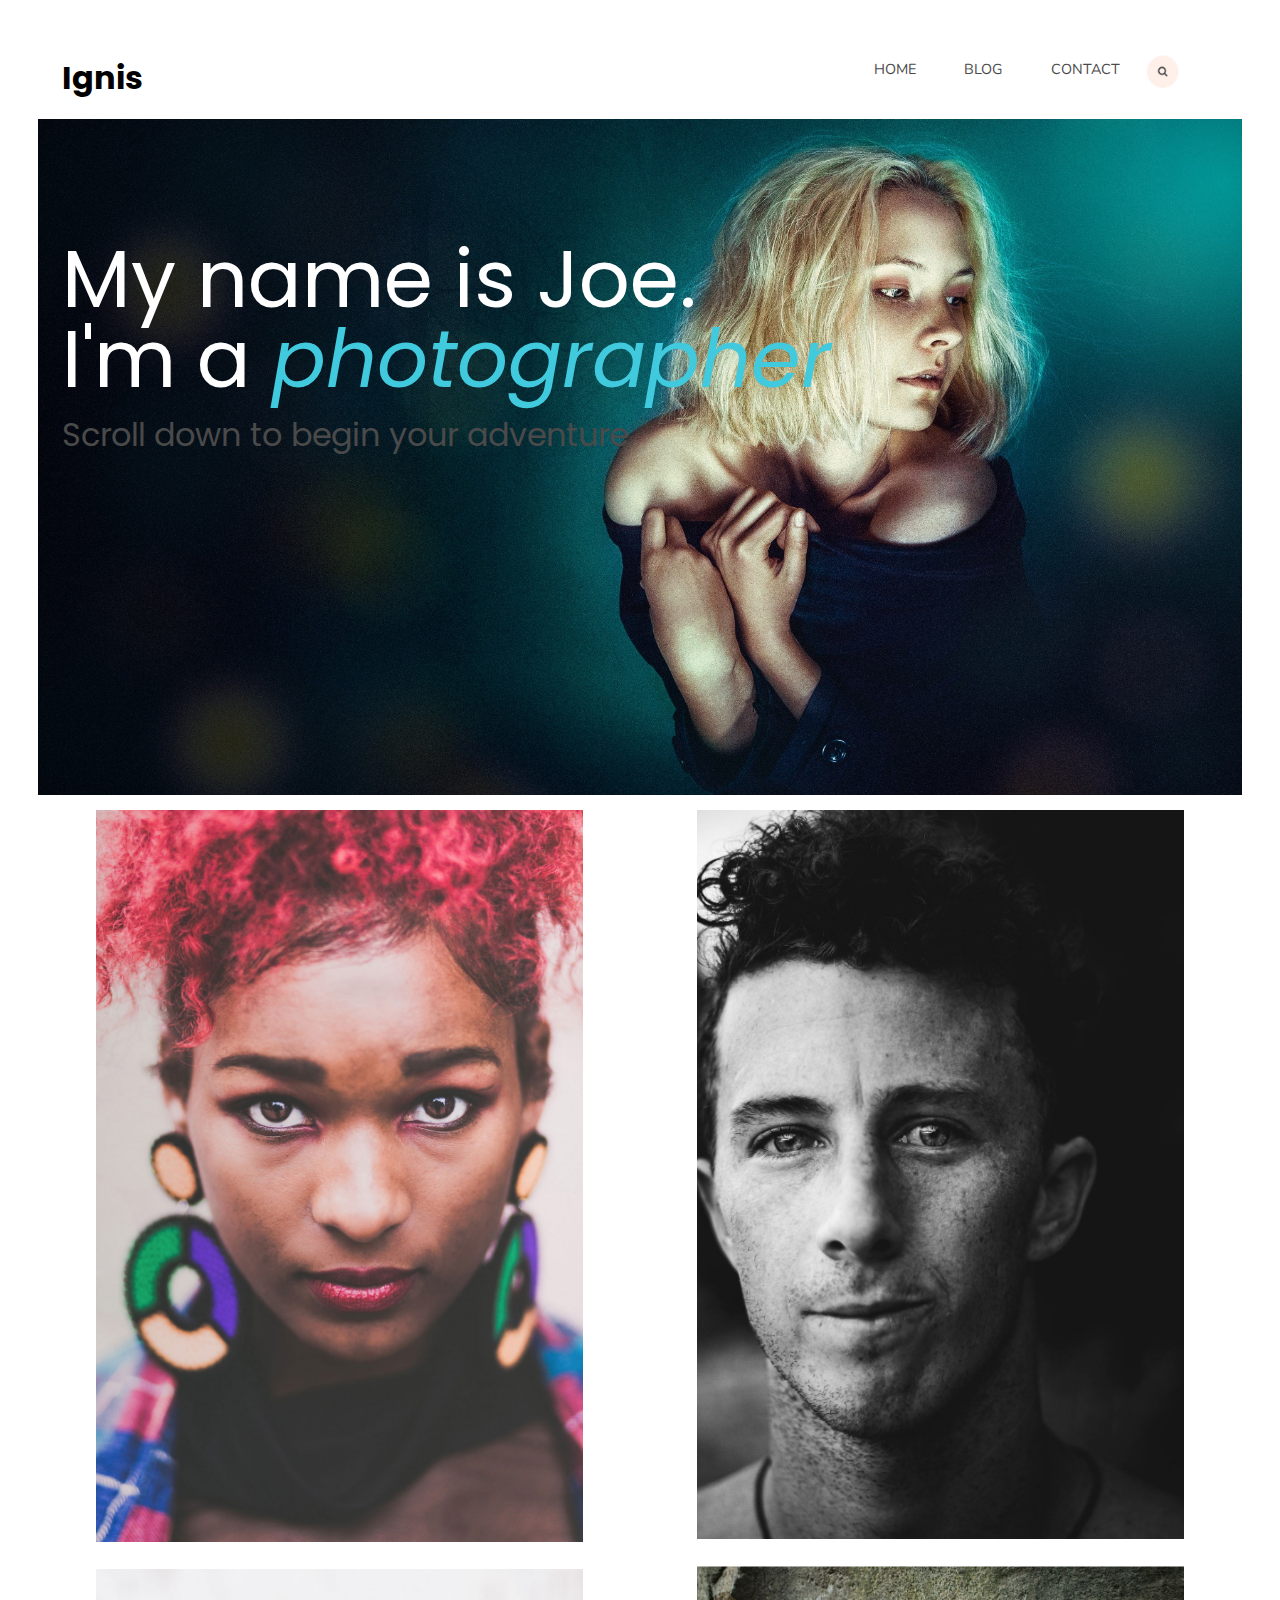
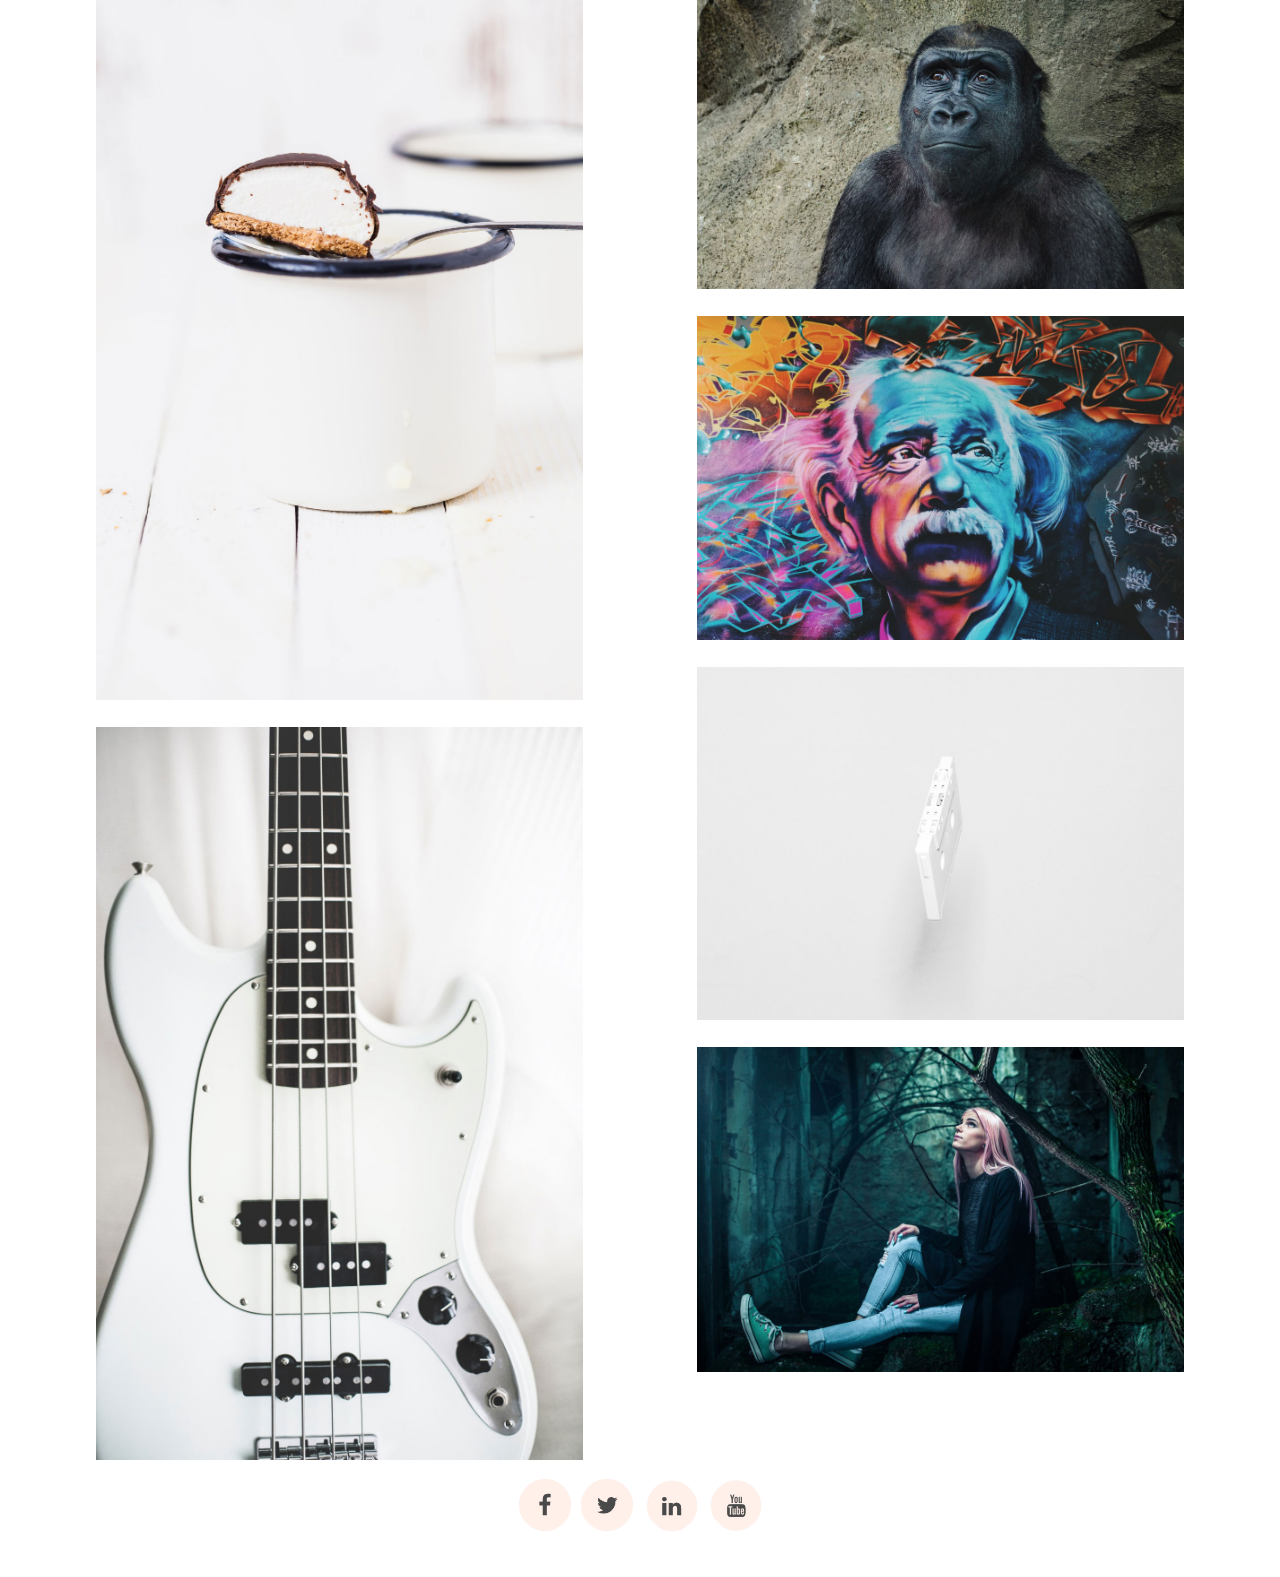
<file: index.html>
<!DOCTYPE html>
<html lang="en"> 
<html>
<head>
	<title>Home</title>
	<meta charset="utf-8">
	<meta name="viewport" content="width=device-width, initial-scale=1">
	<meta name="portfolio website" content="website with images">
	<link rel="stylesheet" href="css/reset.css"> 
	<link rel="stylesheet" href="css/style.css">
	<link href="https://fonts.googleapis.com/css?family=Nunito|Poppins&display=swap" rel="stylesheet">
	<link href="https://fonts.googleapis.com/css?family=Poppins:700&display=swap" rel="stylesheet">


</head>
<body>
	<div class= "wrapper">

<!-- header/nav sections -->

	<header>
		<nav> 
			<h1 class="h1-ignis">Ignis</h1>
			<a class="link-search" href=""><img class="search-img" src="assets/magglass.png" alt="search">
			</a><a class="link-contact" href="./contact.html">CONTACT</a>
			<a class="link-blog" href="./blog.html">BLOG</a>
			<a class="link-home" href="./index.html">HOME</a> 

		</nav>
	</header>

<!-- header image section -->
<section class="main-img">
	
	<h1 class="joe-h1">My name is Joe. <br> I'm a <span class="photo">photographer</span></h1>
	<h5 class="scroll-h5">Scroll down to begin your adventure</h5>
	<img class=hero-img src="assets/hero.jpeg" alt="girl">

</section>

<!-- thumbnails image section -->
<main class="image-section">
<section class="imageone">
	<img class="portrait" src="assets/portrait.jpg" alt="portrait">
	<img class="cups" src="assets/cup.jpg" alt="cups">
	<img class="guitar" src="assets/guitar.jpg" alt="guitar">
</section>

<section class="imagetwo">
	<img class="portraitbw" src="assets/portraitBW.jpg" alt="portraitBW">
	<img class="gorilla" src="assets/gorilla.jpg" alt="gorilla"></a>
	<img class="graf" src="assets/graf.jpg" alt="graf"></a>
	<img class="tape" src="assets/tape.jpg" alt="tape"></a>
	<img class="woods" src="assets/woods.jpg" alt="woods"></a>
</section>
</main>

<footer>

<div class="socials-icons">
	<a href=""><img class="socials" src="assets/icon_facebook.png" alt="facebook"></a>
	<a href=""><img class="socials" src="assets/icon_twitter.png" alt="twitter"></a>
	<a href=""><img class="socials" src="assets/icon_linkedin.png" alt="linkedin"></a>
	<a href=""><img class="socials" src="assets/icon_youtube.png" alt="youtube"></a>
	</div>
</footer>


</div></body>

</html>
</file>
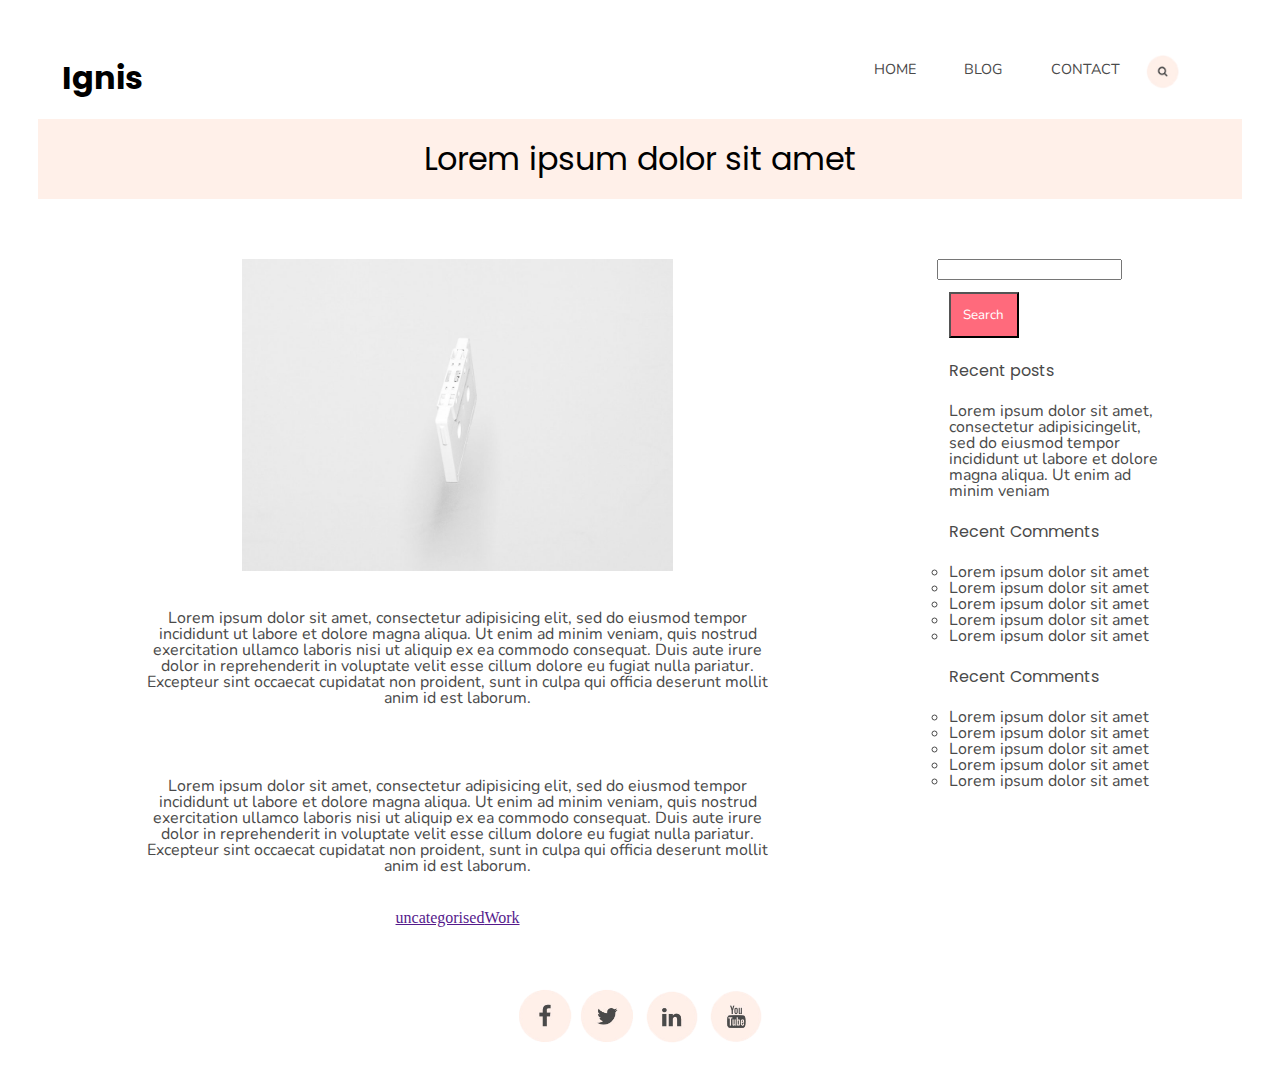
<file: article.html>
<!DOCTYPE html>
<html lang="en"> 
<html>
<head>
	<title>Article</title>
	<meta charset="utf-8">
	<meta name="viewport" content="width=device-width, initial-scale=1.0">
	<meta name="portfolio website" content="website with images">
	<link rel="stylesheet" href="css/style.css">
	<link href="https://fonts.googleapis.com/css?family=Nunito|Poppins&display=swap" rel="stylesheet">
	<link href="https://fonts.googleapis.com/css?family=Poppins:700&display=swap" rel="stylesheet">
</head>
<body>
	<div class="wrapper"> 
		<header>
			<nav> 
				<h1 class="h1-ignis">Ignis</h1>

				<a class="link-search" href=""><img class="search-img" src="assets/magglass.png" alt="search">

				</a><a class="link-contact" href="">CONTACT</a>

				<a class="link-blog" href="">BLOG</a>

				<a class="link-home" href="">HOME</a> 
			</nav>
		</header>

	<!-- title -->
	<section class="title-block">

		<h1 class="h1-lorem">Lorem ipsum dolor sit amet</h1>

	</section>

<div class="article-wrapper">
	<article class="blog-article">
		<!-- article image -->
		<section>
			<img class="tape-image" src="assets/tape.jpg" alt="tape">
		</section>

		<section class="article-text">
			<p class="paragraph-one">

				Lorem ipsum dolor sit amet, consectetur adipisicing elit, sed do eiusmod
				tempor incididunt ut labore et dolore magna aliqua. Ut enim ad minim veniam,
				quis nostrud exercitation ullamco laboris nisi ut aliquip ex ea commodo
				consequat. Duis aute irure dolor in reprehenderit in voluptate velit esse
				cillum dolore eu fugiat nulla pariatur. Excepteur sint occaecat cupidatat non
				proident, sunt in culpa qui officia deserunt mollit anim id est laborum.
			</p>

			<p class="paragraph-one">

				Lorem ipsum dolor sit amet, consectetur adipisicing elit, sed do eiusmod
				tempor incididunt ut labore et dolore magna aliqua. Ut enim ad minim veniam,
				quis nostrud exercitation ullamco laboris nisi ut aliquip ex ea commodo
				consequat. Duis aute irure dolor in reprehenderit in voluptate velit esse
				cillum dolore eu fugiat nulla pariatur. Excepteur sint occaecat cupidatat non
				proident, sunt in culpa qui officia deserunt mollit anim id est laborum.
			</p>

			<a href="">uncategorised</a><a href="">Work</a>
		</section>
	</article>

<aside class="aside">

<div class="search">
		<input type="search" id="site-search">

       <button class="button-search">Search</button>
   </div>
       <h3 class="h3-aside">Recent posts</h3>
		<p class="p-aside">
			Lorem ipsum dolor sit amet, consectetur adipisicingelit, sed do eiusmod
			tempor incididunt ut labore et dolore magna aliqua. Ut enim ad minim veniam
	</p> 
  <h3 class="h3-aside">Recent Comments</h3>

  <ul>
  	<li> Lorem ipsum dolor sit amet</li>
  	<li> Lorem ipsum dolor sit amet</li>
  	<li> Lorem ipsum dolor sit amet</li>
  	<li> Lorem ipsum dolor sit amet</li>
  	<li> Lorem ipsum dolor sit amet</li>
  </ul>

 <h3 class="h3-aside">Recent Comments</h3>
  <ul>
  	<li> Lorem ipsum dolor sit amet</li>
  	<li> Lorem ipsum dolor sit amet</li>
  	<li> Lorem ipsum dolor sit amet</li>
  	<li> Lorem ipsum dolor sit amet</li>
  	<li> Lorem ipsum dolor sit amet</li>
  </ul>
	</aside>

</div>

	<footer>

		<div class="socials-icons">
			<a href=""><img class="socials" src="assets/icon_facebook.png" alt="facebook"></a>
			<a href=""><img class="socials" src="assets/icon_twitter.png" alt="twitter"></a>
			<a href=""><img class="socials" src="assets/icon_linkedin.png" alt="linkedin"></a>
			<a href=""><img class="socials" src="assets/icon_youtube.png" alt="youtube"></a>
			</div>
		</footer> 

	</div>
</body>
</html>
</file>
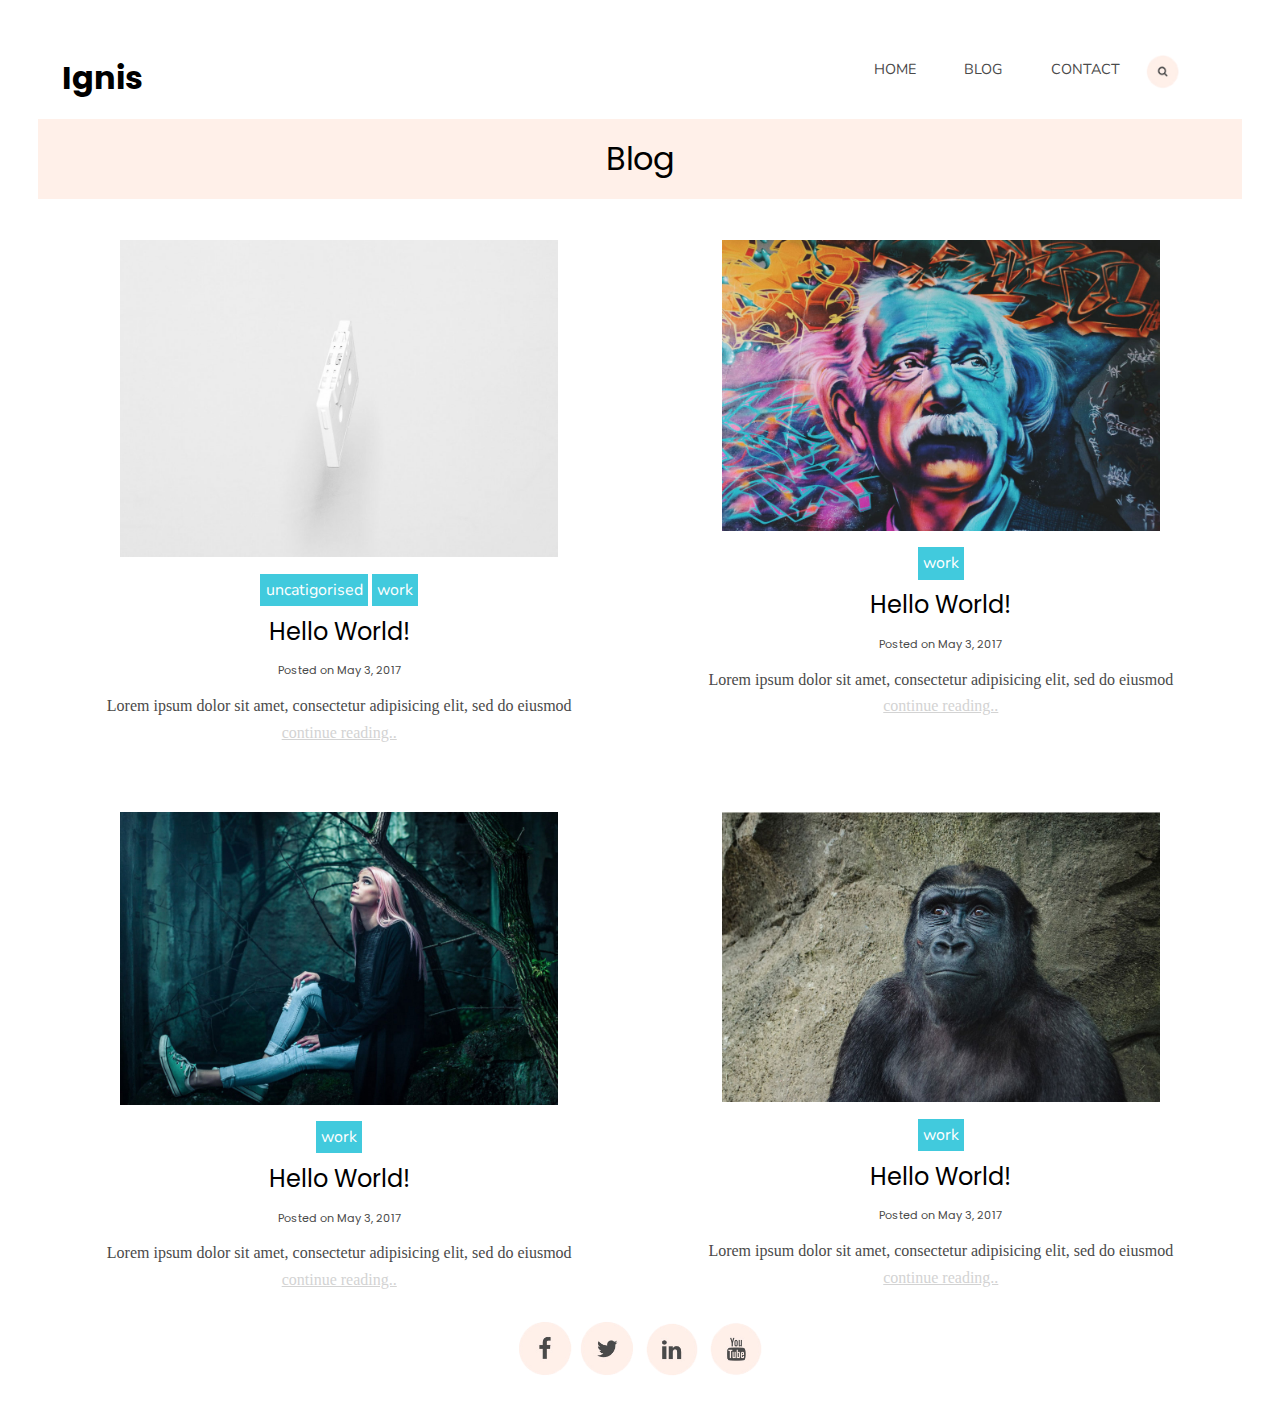
<file: blog.html>
<!DOCTYPE html>
<html lang="en"> 
<html>
<head>
	<title>Blog</title>
	<meta charset="utf-8">
	<meta name="viewport" content="width=device-width, initial-scale=1.0">
	<meta name="portfolio website" content="website with images">
	<link rel="stylesheet" href="css/style.css">
	<link href="https://fonts.googleapis.com/css?family=Nunito|Poppins&display=swap" rel="stylesheet">
	<link href="https://fonts.googleapis.com/css?family=Poppins:700&display=swap" rel="stylesheet">

</head>
<body>
	<div class= "wrapper"> 
		<header>
			<nav> 
				<h1 class="h1-ignis">Ignis</h1>
				<a class="link-search" href=""><img class="search-img" src="assets/magglass.png" alt="search">
				</a><a class="link-contact" href="">CONTACT</a>
				<a class="link-blog" href="">BLOG</a>
				<a class="link-home" href="">HOME</a> 
				 
				
			</nav>
	</header>

<!-- title -->
	<section class="title-block">
		<h1 class=h1-blog>Blog</h1>
	</section>

<!-- thumbnails image section -->
	<main class="blog-thumbnails">
		<article class="image1">
		<!-- 	image 1 -->
		<img class="tape" src="assets/tape.jpg" alt="tape">

			<!-- buttons - uncatigorised + work -->
		<div class="button">
			<a href="" class="blog-button">
		    uncatigorised</a>

		    <a href="" class="blog-button">
		    work</a>
		</div>

		    <!-- heading -->
			<h2 class="h2-blog"> Hello World! </h2>

			<!-- date -->
			<p class="date"> Posted on May 3, 2017 </p>

			<!-- paragraph -->
			<p class="p-blog">Lorem ipsum dolor sit amet, consectetur adipisicing elit, sed do eiusmod</p>

			<!-- link -->
			<a class="see-more" href="">continue reading..</a>

		</article>

		<!-- 	image 2 -->

		<article class="image2">
		<img class="graf" src="assets/graf.jpg" alt="graf">

			<!-- button - work -->
		<div class="button">
		    <a href="" class="blog-button">
		    work</a>
		</div>

		     <!-- heading -->
			<h2 class="h2-blog"> Hello World! </h2>

			<!-- date -->
			<p class="date"> Posted on May 3, 2017 </p>

			<!-- paragraph -->
			<p class="p-blog">Lorem ipsum dolor sit amet, consectetur adipisicing elit, sed do eiusmod</p>

			<!-- link -->
			<a class="see-more" href="">continue reading..</a>

		</article>



		<!-- 	image 3 -->

		<article class="image3">
		<img class="woods" src="assets/woods.jpg" alt="woods">
			
			<!-- button - work -->
			<div class="button">
		    <a href="" class="blog-button">
		    work</a>
		</div>

		     <!-- heading -->
			<h2 class="h2-blog"> Hello World! </h2>

			<!-- date -->
			<p class="date"> Posted on May 3, 2017 </p>

			<!-- paragraph -->
			<p class="p-blog">Lorem ipsum dolor sit amet, consectetur adipisicing elit, sed do eiusmod</p>

			<!-- link -->
			<a class="see-more" href="">continue reading..</a>

		</article>

		<!-- 	image 4 -->

		<article class="image4">
		<img class="gorilla" src="assets/gorilla.jpg" alt="gorilla">
			
			<!-- button - work -->
			<div class="button">
		    <a href="" class="blog-button">
		    work</a>
		</div>

		     <!-- heading -->
			<h2 class="h2-blog"> Hello World! </h2>

			<!-- date -->
			<p class="date"> Posted on May 3, 2017 </p>

			<!-- paragraph -->
			<p class="p-blog">Lorem ipsum dolor sit amet, consectetur adipisicing elit, sed do eiusmod</p>

			<!-- link -->
			<a class="see-more" href="">continue reading..</a>

		</article>
	</main>



			<footer>
				<div class="socials-icons">
					<a href=""><img class="socials" src="assets/icon_facebook.png" alt="facebook"></a>
					<a href=""><img class="socials" src="assets/icon_twitter.png" alt="twitter"></a>
					<a href=""><img class="socials" src="assets/icon_linkedin.png" alt="linkedin"></a>
					<a href=""><img class="socials" src="assets/icon_youtube.png" alt="youtube"></a>
				</div>
			</footer>

		</div>
	</body>

</html>
</file>
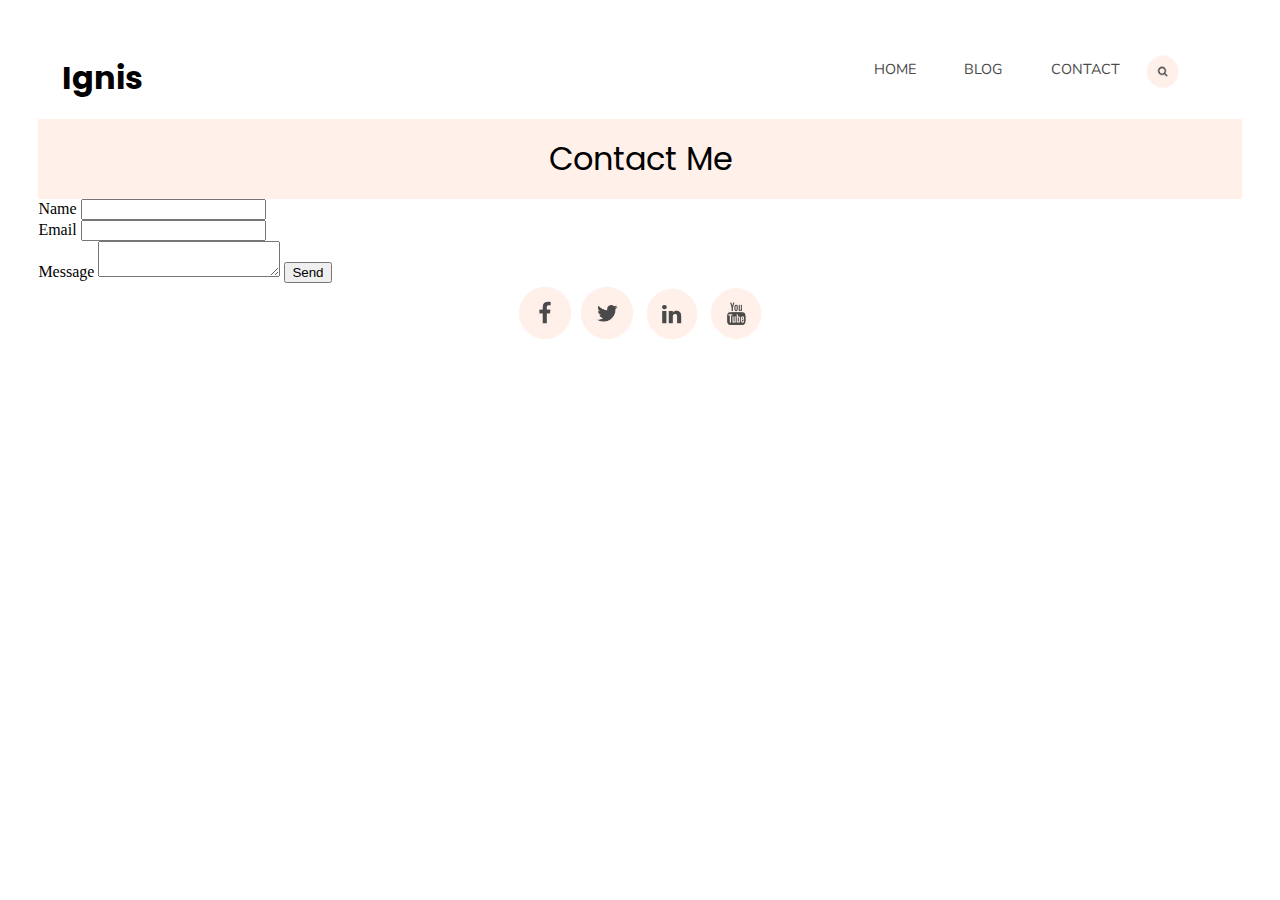
<file: contact.html>
<!DOCTYPE html>
<html lang="en"> 
<html>
<head>
	<title>Contact</title>
	<meta charset="utf-8">
	<meta name="viewport" content="width=device-width, initial-scale=1.0">
	<meta name="portfolio website" content="website with images">
	<link rel="stylesheet" href="css/style.css">
	<link href="https://fonts.googleapis.com/css?family=Nunito|Poppins&display=swap" rel="stylesheet">
	<link href="https://fonts.googleapis.com/css?family=Poppins:700&display=swap" rel="stylesheet">
</head>
<body> 
<div class= "wrapper"> 
<header>
		<nav> 
			<h1 class="h1-ignis">Ignis</h1>
			<a class="link-search" href=""><img class="search-img" src="assets/magglass.png" alt="search">
			</a><a class="link-contact" href="">CONTACT</a>
			<a class="link-blog" href="">BLOG</a>
			<a class="link-home" href="">HOME</a> 
			 
			
			
			
		</nav>
	</header>

<!-- title -->
<section class="title-block">
	<h1 class=h1-blog>Contact Me</h1>
</section>

	<main>

<!-- form -->
		<form action="" method="">
		<div class=name>
		<label for="intext">Name</label>
		<input type="text" name="name" id="intext"/>
	</div>
		<div class=email>
		<label for="email">Email</label>
		<input type="email" name="Email" id="email"/>
	</div> </form>
	<form action="" method="">
		<div class=message>
			<label for ="mess">Message</label>
			<textarea id="mess" name="ourmessage"></textarea>
 			<input type="submit" value="Send"/>
	</div>
</form>

	</main>

<footer>

<div class="socials-icons">
	<a href=""><img class="socials" src="assets/icon_facebook.png" alt="facebook"></a>
	<a href=""><img class="socials" src="assets/icon_twitter.png" alt="twitter"></a>
	<a href=""><img class="socials" src="assets/icon_linkedin.png" alt="linkedin"></a>
	<a href=""><img class="socials" src="assets/icon_youtube.png" alt="youtube"></a>
	</div>
</footer>
</div>
</body>
</html>
</file>
<file: css/style.css>
@import 'reset.css';
/*aligning the whole site*/
.wrapper {
  max-width: 2856px;
  margin: 3%;
  display: grid;
  grid-template-rows: auto auto auto auto;
  grid-template-columns: 100%;
  grid-template-areas: "header" "title" "image" "footer";
}

header {
  grid-area: header;
}

.main-img, .main-grid .title-block {
  grid-area: title;
}

.blog-article, .aside {
  grid-area: image;
}

.image-section, .blog-thumbnails {
  grid-area: image;
  display: grid;
  grid-template-columns: 50% 50%;
  grid-template-areas: "imageone imagetwo";
}

.imageone {
  grid-area: imageone;
  text-align: center;
}

.imagetwo {
  grid-area: imagetwo;
  text-align: center;
}

footer {
  grid-area: footer;
}

.main-img {
  position: relative;
}

.hero-img {
  width: 100%;
}

.joe-h1 {
  position: absolute;
  color: white;
  font-size: 5em;
  padding-top: 10%;
  padding-left: 2%;
  font-family: "Poppins", sans-serif;
}

.scroll-h5 {
  position: absolute;
  color: #4a4a4a;
  font-size: 2em;
  padding-top: 25%;
  padding-left: 2%;
  font-family: "Poppins", sans-serif;
}

.photo {
  color: #41cadd;
  font-style: italic;
}

header {
  overflow: auto;
}

nav {
  overflow: auto;
}
nav .h1-ignis {
  font-family: "Poppins", sans-serif;
  font-weight: bold;
  color: black;
  font-size: 2em;
  float: left;
  padding: 2%;
  box-sizing: border-box;
}
nav .link-home, nav .link-blog, nav .link-contact {
  float: right;
  font-family: "Nunito", sans-serif;
  color: #4a4a4a;
  font-size: 0.9em;
  text-decoration: none;
  padding: 2%;
  vertical-align: top;
}
nav .link-search {
  float: right;
  padding-top: 1%;
}

.search-img {
  width: 40%;
}

.portrait, .cups, .guitar, .gorilla, .portraitbw, .graf, .tape, .woods {
  width: 85%;
  padding: 2%;
  box-sizing: border-box;
}

.tape-image {
  width: 60%;
}

footer {
  text-align: center;
}

.socials {
  width: 5%;
}

.title-block {
  background-color: #fff0e9;
}

.h1-blog, .h1-lorem {
  font-size: 2em;
  font-family: "Poppins", sans-serif;
  text-align: center;
  padding: 2%;
  box-sizing: border-box;
}

.blog-button {
  background-color: #41cadd;
  text-decoration: none;
  padding: 1%;
  color: white;
  font-family: "Nunito", sans-serif;
}

.h2-blog {
  font-family: "Poppins", sans-serif;
  padding: 2%;
  font-size: 1.5em;
  text-align: center;
}

.button {
  padding: 2%;
}

.date {
  color: #4a4a4a;
  font-family: "Poppins", sans-serif;
  font-size: 0.7em;
  text-align: center;
  padding: 2%;
}

.image1, .image2, .image3, .image4 {
  text-align: center;
  padding: 5%;
}

.p-blog {
  padding: 2%;
  color: #4a4a4a;
  text-align: center;
}

.see-more {
  color: lightgray;
}

.article-wrapper {
  display: flex;
}

.blog-article {
  text-align: center;
  padding: 5%;
}

.aside {
  padding: 5%;
}

.h3-aside {
  font-family: "Poppins", sans-serif;
  color: #4a4a4a;
  padding: 5%;
}

.p-aside, .paragraph-one {
  font-family: "Nunito", sans-serif;
  color: #4a4a4a;
  padding: 5%;
}

ul {
  list-style-type: circle;
  font-family: "Nunito", sans-serif;
  color: #4a4a4a;
  padding: 5%;
}

.search {
  overflow: auto;
}

.button-search {
  padding: 5%;
  margin: 5%;
  background-color: #ff6a7c;
  text-decoration: none;
  color: white;
  font-family: "Nunito", sans-serif;
}
@media screen and (max-width: 1020px) {
  h1 {
    font-size: 2em !important;
  } 
  h5 {
    font-size: 1em !important;
  } 
}
@media screen and (max-width: 700px) {
  h1 {
    font-size: 1em !important;
  } 
  h5 {
    font-size: 0.8em !important;
  } 
}
/*# sourceMappingURL=style.css.map */
</file>
